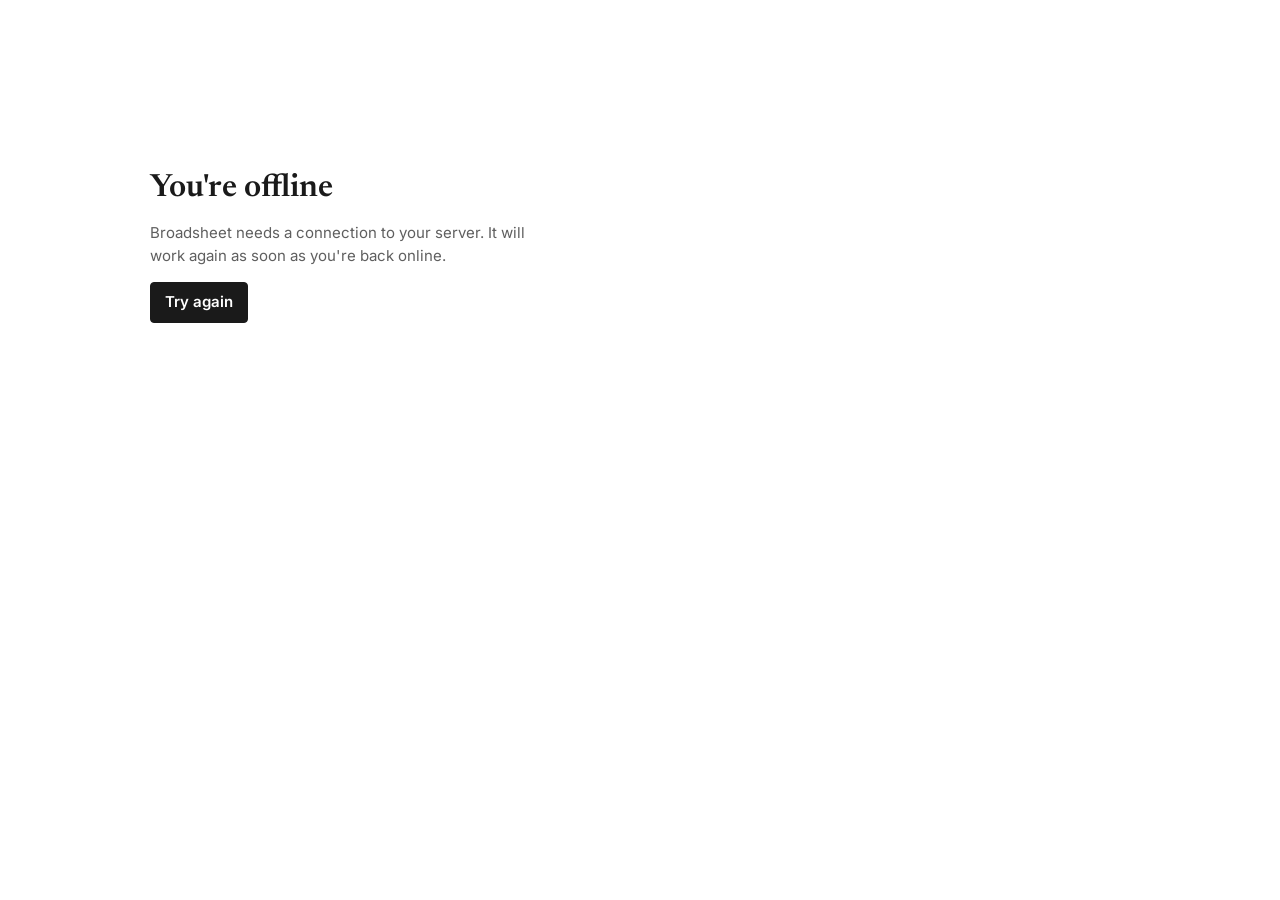
<file: static/offline.html>
<!doctype html>
<html lang="en"><head><meta charset="utf-8"><meta name="viewport" content="width=device-width, initial-scale=1">
<title>Offline · Broadsheet</title><link rel="stylesheet" href="/static/app.css"></head>
<body><main class="main"><section class="panel narrow"><h1>You're offline</h1>
<p class="muted">Broadsheet needs a connection to your server. It will work again as soon as you're back online.</p>
<button class="primary" onclick="location.reload()">Try again</button></section></main></body></html>
</file>
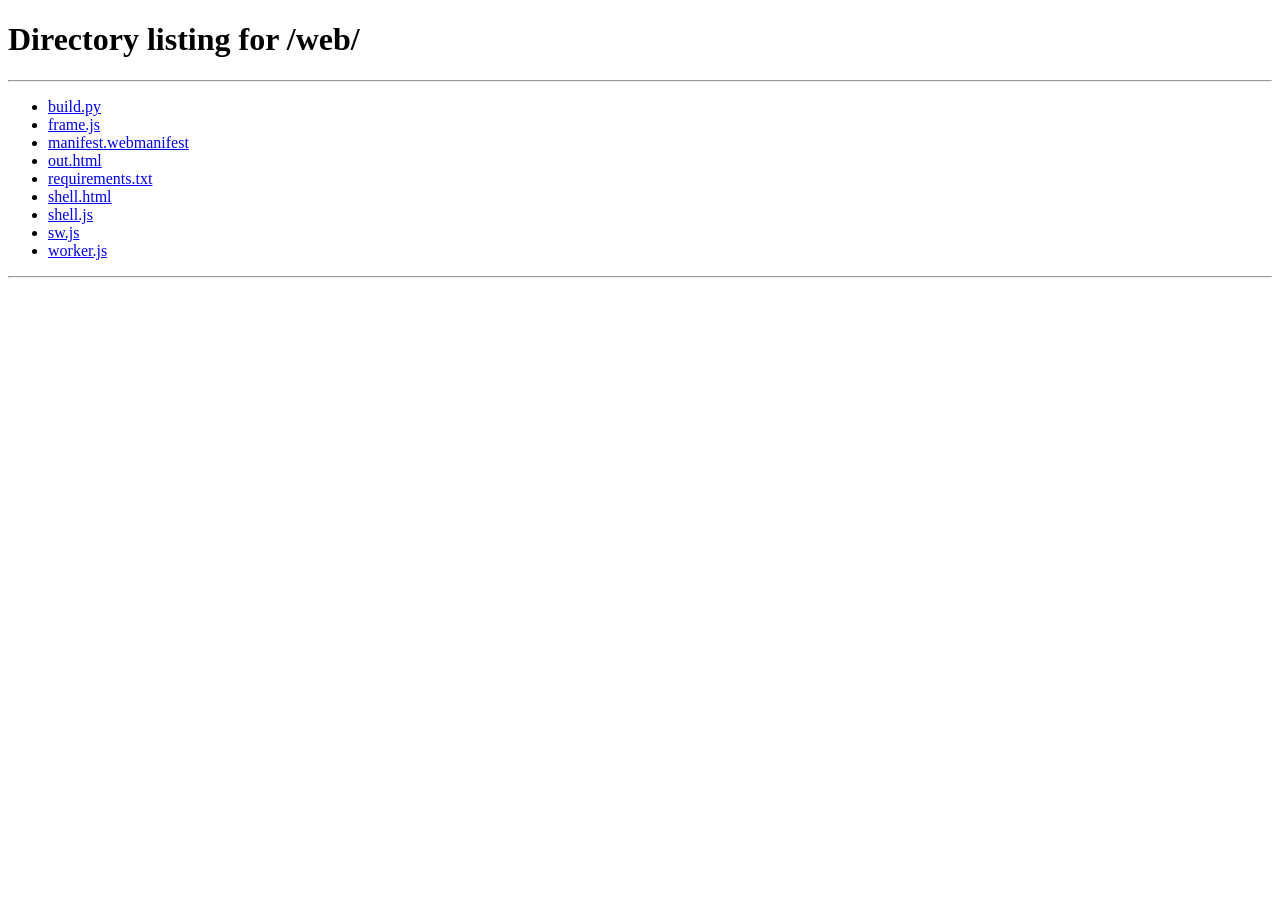
<file: web/out.html>
<!doctype html>
<meta charset="utf-8">
<title>Broadsheet</title>
<script>
  // Leaves the app's frame for a sign-in page that refuses to be framed. Only from inside the app.
  var to = new URLSearchParams(location.search).get("to") || "";
  if (window.top !== window && /^https:\/\//.test(to)) top.location.replace(to);
  else location.replace("/web");
</script>
</file>
<file: static/app.css>
/* Digest: an editorial, reading-first look. Newsreader for what people write, Inter for the interface. */
@font-face { font-family: "Inter"; font-style: normal; font-weight: 100 900; font-display: swap;
  src: url(/static/fonts/inter-latin.woff2) format("woff2"); }
@font-face { font-family: "Newsreader"; font-style: normal; font-weight: 200 800; font-display: swap;
  src: url(/static/fonts/newsreader-latin.woff2) format("woff2"); }
@font-face { font-family: "Newsreader"; font-style: italic; font-weight: 200 800; font-display: swap;
  src: url(/static/fonts/newsreader-italic-latin.woff2) format("woff2"); }

:root {
  --bg: #ffffff; --panel: #ffffff; --text: #1a1a1a; --muted: #5f5f5f; --line: #e3e3e3; --rule: #1a1a1a;
  --accent: #1d4ed8; --accent-soft: #eef2ff; --bsky: #0a6fe0; --masto: #5b5bd6; --x: #1a1a1a;
  --like: #c2185b; --repost: #15803d; --danger: #b91c1c; --ok: #15803d; --warn: #92400e;
  --ink: #1a1a1a; --on-ink: #ffffff;
  --serif: "Newsreader", Georgia, "Times New Roman", serif;
  --sans: "Inter", -apple-system, BlinkMacSystemFont, "Segoe UI", Roboto, sans-serif;
  --radius: 4px;
  color-scheme: light;
}
@media (prefers-color-scheme: dark) {
  :root {
    --bg: #121212; --panel: #121212; --text: #ececec; --muted: #a3a3a3; --line: #2e2e2e; --rule: #ececec;
    --accent: #93b4ff; --accent-soft: #1b2440; --bsky: #6aa8ff; --masto: #a5a5ff; --x: #ececec;
    --like: #ff7aa8; --repost: #5fd08a; --danger: #ff8a8a; --ok: #5fd08a; --warn: #f0b46a;
    --ink: #ececec; --on-ink: #121212; color-scheme: dark;
  }
}
* { box-sizing: border-box; }
html { -webkit-text-size-adjust: 100%; }
body { margin: 0; background: var(--bg); color: var(--text); font: 15px/1.5 var(--sans); }
a { color: var(--accent); text-decoration: none; }
a:hover { text-decoration: underline; }
h1, h2, h3 { line-height: 1.2; margin: 0 0 .4em; font-family: var(--serif); font-weight: 500; letter-spacing: -.005em; }
h1 { font-size: 2rem; } h2 { font-size: 1.6rem; } h3 { font-size: 1.2rem; }
code, pre, .code { font-family: ui-monospace, SFMono-Regular, Menlo, Consolas, monospace; font-size: .86em; }
pre { background: var(--accent-soft); padding: 12px; border-radius: var(--radius); overflow-x: auto; }
.muted { color: var(--muted); }
.icon { width: 18px; height: 18px; flex: none; }
.icon.sm { width: 14px; height: 14px; vertical-align: -2px; }

/* layout: a masthead with the sections across the top; on a phone the sections move to a bar at the bottom */
.masthead { position: sticky; top: 0; z-index: 10; background: var(--bg); border-bottom: 1px solid var(--rule); }
.masthead-inner { max-width: 1120px; margin: 0 auto; padding: 0 32px; height: 64px; display: flex; align-items: center; gap: 32px; }
.brand { font-family: var(--serif); font-size: 1.65rem; font-weight: 600; color: var(--text); letter-spacing: -.01em; white-space: nowrap; }
.brand:hover { text-decoration: none; }
.nav { display: flex; align-items: center; gap: 24px; flex: 1; }
.nav-item { position: relative; color: var(--muted); font-weight: 500; white-space: nowrap; padding: 6px 0; }
.nav-item:hover { color: var(--text); text-decoration: none; }
.nav-item.active { color: var(--text); font-weight: 600; box-shadow: inset 0 -2px 0 var(--accent); }
.nav-item.write { order: 9; margin-left: auto; background: var(--ink); color: var(--on-ink); padding: 9px 18px;
  border-radius: var(--radius); font-weight: 600; box-shadow: none; }
.nav-item.write:hover { opacity: .88; }
.dot { color: var(--accent); font-weight: 700; margin-left: 4px; font-size: .9em; }
.layout { max-width: 1120px; margin: 0 auto; padding: 0 32px; display: flex; gap: 64px; align-items: flex-start; }
.main { flex: 1; min-width: 0; max-width: 680px; padding: 20px 0 96px; }
.main.wide { max-width: 860px; }
.aside { width: 300px; flex: none; position: sticky; top: 64px; padding-top: 28px; display: flex; flex-direction: column; gap: 28px; }
.aside h2 { font-size: 1.35rem; }
.aside p { margin: 0 0 8px; font-family: var(--serif); font-size: 1.08rem; line-height: 1.5; }
.aside-label { font: 600 .75rem/1 var(--sans); letter-spacing: .08em; text-transform: uppercase;
  border-top: 1px solid var(--rule); padding-top: 12px; margin: 0 0 10px; }
.aside-accounts { list-style: none; padding: 0; margin: 0 0 10px; display: flex; flex-direction: column; gap: 8px; }
.aside-accounts li { display: flex; justify-content: space-between; gap: 12px; }
.aside-accounts li span:last-child { color: var(--muted); overflow: hidden; text-overflow: ellipsis; white-space: nowrap; }
@media (max-width: 1000px) { .aside { display: none; } .layout { gap: 0; } }
@media (max-width: 760px) {
  .masthead { position: static; border-bottom: 0; }
  .masthead-inner { height: auto; padding: calc(14px + env(safe-area-inset-top)) 16px 0; }
  .brand { font-size: 1.4rem; }
  .nav { position: fixed; z-index: 10; left: 0; right: 0; bottom: 0; gap: 0; background: var(--bg);
    border-top: 1px solid var(--rule); padding: 0 4px env(safe-area-inset-bottom); }
  .nav-item { flex: 1; text-align: center; padding: 18px 0; font-size: .85rem; }
  .nav-item.active { box-shadow: none; color: var(--accent); text-decoration: underline; text-underline-offset: 4px; }
  .nav-item.write { order: 0; margin: 0; background: none; color: var(--text); padding: 18px 0; }
  .nav-item.write.active { color: var(--accent); }
  .dot { position: absolute; top: 10px; margin-left: 2px; }
  .layout { padding: 0 16px; }
  .main { padding: 4px 0 96px; }
}

/* controls */
button, .button { display: inline-flex; align-items: center; gap: 6px; border: 1px solid var(--line); background: var(--panel);
  color: var(--text); padding: 8px 14px; border-radius: var(--radius); font: inherit; font-weight: 500; cursor: pointer; }
button:hover, .button:hover { border-color: var(--text); text-decoration: none; }
.primary { background: var(--ink); border-color: var(--ink); color: var(--on-ink); font-weight: 600; }
.primary:hover { opacity: .88; border-color: var(--ink); }
.small { padding: 5px 10px; font-size: .85rem; }
.danger { color: var(--danger); }
input, textarea, select { font: inherit; color: var(--text); background: var(--panel); border: 1px solid var(--line);
  border-radius: var(--radius); padding: 9px 11px; width: 100%; }
input[type=checkbox] { width: auto; accent-color: var(--ink); }
input:focus, textarea:focus, select:focus { outline: 2px solid var(--accent); outline-offset: -1px; border-color: transparent; }
textarea.code { font-size: .85rem; line-height: 1.5; tab-size: 4; }
label { display: block; font-weight: 500; }
label > input, label > textarea { margin-top: 4px; font-weight: 400; }
.stack > * + * { margin-top: 12px; }
.row { display: flex; gap: 10px; align-items: center; flex-wrap: wrap; }
.row.end { justify-content: flex-end; }
.grow { flex: 1; }
.panel { border-top: 1px solid var(--rule); padding: 14px 0 22px; margin: 18px 0 0; }
.panel > h3:first-child, .panel > h2:first-child { font: 600 .75rem/1.2 var(--sans); letter-spacing: .08em; text-transform: uppercase;
  margin-bottom: 12px; }
.panel.narrow { max-width: 380px; margin: 15vh auto; border-top: 0; }
.panel.narrow > h1:first-child, .panel.narrow > h2:first-child { font: 600 2rem/1.2 var(--serif); letter-spacing: 0; text-transform: none; }
.page-title { margin: 18px 0 8px; font-size: 2.1rem; }
.error, .result.warn { background: #fdecea; color: #8a1c1c; border-radius: var(--radius); padding: 10px 12px; margin: 10px 0; }
.result.ok { background: #e7f6ee; color: #11573a; border-radius: var(--radius); padding: 10px 12px; margin: 10px 0; }
@media (prefers-color-scheme: dark) {
  .error, .result.warn { background: #3a1c1c; color: #ffb4b4; }
  .result.ok { background: #143325; color: #a6e9c5; }
}
.result ul { margin: 6px 0 0; padding-left: 18px; }
.error-inline { color: var(--danger); padding: 0 12px; }
.empty, .end { text-align: center; color: var(--muted); padding: 32px 8px; font-family: var(--serif); font-style: italic; font-size: 1.05rem; }

/* tabs: words with an underline under the one you're on */
.tabs { display: flex; gap: 24px; overflow-x: auto; scrollbar-width: none; position: sticky; top: 64px; z-index: 5;
  background: var(--bg); border-bottom: 1px solid var(--line); margin-bottom: 4px; }
.tabs::-webkit-scrollbar { display: none; }
@media (max-width: 760px) { .tabs { top: 0; gap: 20px; } }
.tab { white-space: nowrap; padding: 12px 0 10px; color: var(--muted); display: inline-flex; gap: 6px; align-items: center;
  border-bottom: 2px solid transparent; }
.tab:hover { text-decoration: none; color: var(--text); }
.tab.active { color: var(--text); font-weight: 600; border-bottom-color: var(--accent); }
.more-tab { color: var(--accent); }

/* networks are named in words, with a small dot in the network's colour */
.badge { font-size: .8rem; font-weight: 500; color: var(--muted); white-space: nowrap; display: inline-flex; align-items: center; gap: 5px; }
.badge::before { content: ""; width: 7px; height: 7px; border-radius: 50%; background: var(--muted); }
.badge-bluesky::before { background: var(--bsky); } .badge-mastodon::before { background: var(--masto); }
.badge-x::before { background: var(--x); }
.avatar { border-radius: 50%; object-fit: cover; background: var(--line); flex: none; display: inline-flex;
  align-items: center; justify-content: center; font-weight: 600; color: var(--muted); }
.avatar-md { width: 40px; height: 40px; } .avatar-sm { width: 32px; height: 32px; }
.avatar-xs { width: 20px; height: 20px; font-size: .7rem; } .avatar-lg { width: 72px; height: 72px; font-size: 1.6rem; }
.chip { display: inline-flex; gap: 8px; align-items: center; color: var(--text); }

/* posts: no boxes, just a rule between them */
.post { padding: 20px 0 6px; border-bottom: 1px solid var(--line); }
.post.focus { padding-left: 14px; padding-right: 14px; background: var(--accent-soft); border-radius: var(--radius); border-bottom: 0; }
.post > header { display: flex; gap: 10px; align-items: center; }
.who { min-width: 0; flex: 1; display: flex; flex-direction: column; line-height: 1.35; }
.who .name { color: var(--text); overflow: hidden; text-overflow: ellipsis; white-space: nowrap; }
.byline { color: var(--muted); font-size: .85rem; display: flex; white-space: pre; min-width: 0; }
.byline > * { flex: none; }
.byline > .handle { flex: 0 1 auto; min-width: 0; overflow: hidden; text-overflow: ellipsis; }
.byline .badge { font-size: inherit; }
.byline .badge::before { display: none; }
.handle { color: var(--muted); }
.meta { display: flex; gap: 6px; align-items: center; color: var(--muted); font-size: .85rem; }
.time { color: var(--muted); }
.context { color: var(--muted); font-size: .85rem; margin: 0 0 8px; }
.text { white-space: pre-wrap; overflow-wrap: anywhere; margin: 10px 0 6px; font-family: var(--serif); font-size: 1.2rem; line-height: 1.5; }
.text .mention, .text .tag { font-weight: 500; }
.emoji { display: inline-block; height: 1.25em; width: auto; max-width: 3em; vertical-align: -0.25em; margin: 0 0.05em; object-fit: contain; }
.cw { cursor: pointer; color: var(--warn); font-weight: 600; margin: 10px 0; }
.media { display: grid; gap: 3px; margin: 10px 0; overflow: hidden; }
.media-2, .media-4 { grid-template-columns: 1fr 1fr; } .media-3 { grid-template-columns: 2fr 1fr; }
.media-3 .media-item:first-child { grid-row: span 2; }
.media-item { display: block; width: 100%; position: relative; overflow: hidden; }
a.media-item { cursor: zoom-in; }
.media-item img, .media-item video { display: block; width: 100%; max-height: 520px; object-fit: cover; background: var(--line); height: 100%; }
.media-2 .media-item img, .media-3 .media-item img, .media-4 .media-item img,
.media-2 .media-item video, .media-3 .media-item video, .media-4 .media-item video { aspect-ratio: 4/3; }
.media-video video { background: #000; object-fit: contain; }
.media-badge { position: absolute; left: 8px; bottom: 8px; background: rgba(0,0,0,.72); color: #fff; font: 700 .68rem/1 var(--sans);
  letter-spacing: .06em; padding: 4px 6px; border-radius: 3px; pointer-events: none; }
.media-badge-top { top: 8px; bottom: auto; }
.media-video .media-badge { top: 8px; bottom: auto; }
.media-more { position: absolute; inset: 0; background: rgba(0,0,0,.5); color: #fff; display: flex; align-items: center;
  justify-content: center; font: 600 1.8rem/1 var(--sans); pointer-events: none; }
.media-gif { cursor: zoom-in; }
.media-open, .media-pause { position: absolute; width: 36px; height: 36px; border: 0; border-radius: 50%; padding: 0;
  background: rgba(0,0,0,.72) no-repeat center / 18px; color: #fff; cursor: pointer; }
.media-open { top: 8px; right: 8px;
  background-image: url("data:image/svg+xml,%3Csvg xmlns='http://www.w3.org/2000/svg' viewBox='0 0 24 24' fill='none' stroke='white' stroke-width='2' stroke-linecap='round' stroke-linejoin='round'%3E%3Cpath d='M4 9V4h5M20 9V4h-5M4 15v5h5M20 15v5h-5'/%3E%3C/svg%3E"); }
.media-gif .media-open { display: none; }
.media-pause { right: 8px; bottom: 8px;
  background-image: url("data:image/svg+xml,%3Csvg xmlns='http://www.w3.org/2000/svg' viewBox='0 0 24 24' fill='white'%3E%3Crect x='6' y='5' width='4' height='14'/%3E%3Crect x='14' y='5' width='4' height='14'/%3E%3C/svg%3E"); }
.media-gif.paused .media-pause {
  background-image: url("data:image/svg+xml,%3Csvg xmlns='http://www.w3.org/2000/svg' viewBox='0 0 24 24' fill='white'%3E%3Cpath d='M7 4l13 8-13 8z'/%3E%3C/svg%3E"); }

/* the media viewer: pictures and videos open over the page */
.viewer-open, .viewer-open body { overflow: hidden; }
.viewer { position: fixed; inset: 0; z-index: 100; background: #0e0e0e; color: #ececec; display: flex; flex-direction: column;
  padding: env(safe-area-inset-top) env(safe-area-inset-right) env(safe-area-inset-bottom) env(safe-area-inset-left); }
.viewer[hidden] { display: none; }
.viewer-bar { display: flex; align-items: center; gap: 14px; padding: 8px 16px; min-height: 60px; }
.viewer-count { font-weight: 600; white-space: nowrap; }
.viewer-by { flex: 1; min-width: 0; color: #a3a3a3; font-size: .9rem; overflow: hidden; text-overflow: ellipsis; white-space: nowrap; }
.viewer-orig { color: #ececec; font-size: .9rem; border: 1px solid #4a4a4a; padding: 7px 12px; border-radius: var(--radius); white-space: nowrap; }
.viewer-orig:hover { text-decoration: none; border-color: #ececec; }
.viewer-btn { flex: none; width: 46px; height: 46px; border: 0; border-radius: 50%; background: #2a2a2a; color: #ececec;
  display: inline-flex; align-items: center; justify-content: center; cursor: pointer; }
.viewer-btn:hover { background: #3a3a3a; }
.viewer-btn[hidden] { visibility: hidden; display: inline-flex; }
.viewer-stage { flex: 1; min-height: 0; display: flex; align-items: center; gap: 20px; padding: 0 20px; }
.viewer-slot { flex: 1; min-width: 0; height: 100%; display: flex; align-items: center; justify-content: center; }
.viewer-slot img, .viewer-slot video { max-width: 100%; max-height: 100%; object-fit: contain; display: block; }
.viewer-slot img { cursor: zoom-in; }
.viewer-slot.zoomed { overflow: auto; display: block; text-align: center; }
.viewer-slot.zoomed img { max-width: none; max-height: none; display: inline-block; cursor: zoom-out; }
.viewer-foot { display: flex; flex-direction: column; align-items: center; gap: 12px; padding: 12px 20px 16px; }
.viewer-alt { margin: 0; max-width: 680px; max-height: 6.5em; overflow-y: auto; text-align: center; font-family: var(--serif);
  font-size: 1.08rem; line-height: 1.45; }
.viewer-alt .media-badge { position: static; background: #ececec; color: #121212; vertical-align: 2px; margin-right: 6px; }
.viewer-thumbs { display: flex; gap: 8px; max-width: 100%; overflow-x: auto; }
.viewer-thumbs:empty { display: none; }
.viewer-thumb { flex: none; width: 64px; height: 48px; padding: 0; border: 2px solid transparent; border-radius: 3px;
  background: #000; overflow: hidden; opacity: .55; cursor: pointer; }
.viewer-thumb.on { border-color: #ececec; opacity: 1; }
.viewer-thumb img { width: 100%; height: 100%; object-fit: cover; display: block; }
.viewer-hint { color: #a3a3a3; font-size: .8rem; }
@media (max-width: 760px) {
  .viewer-stage { padding: 0; }
  .viewer-stage .viewer-prev, .viewer-stage .viewer-next { display: none; }
  .viewer-thumbs { display: none; }
  .viewer-bar { padding: 8px 10px; }
}
.card { display: block; border: 1px solid var(--line); overflow: hidden; margin: 10px 0; color: var(--text); }
.card:hover { text-decoration: none; border-color: var(--text); }
.card img { width: 100%; max-height: 260px; object-fit: cover; display: block; background: var(--line); }
.card-body { padding: 10px 12px; display: flex; flex-direction: column; gap: 2px; }
.card-body small { color: var(--muted); text-transform: uppercase; letter-spacing: .06em; font-size: .7rem; }
.card-body strong { font-family: var(--serif); font-size: 1.1rem; font-weight: 500; }
.card-body p { margin: 2px 0 0; color: var(--muted); font-size: .9rem; display: -webkit-box; -webkit-line-clamp: 2;
  -webkit-box-orient: vertical; overflow: hidden; }
.quote { display: block; border-left: 0; border: 1px solid var(--line); padding: 10px 12px; margin: 10px 0; color: var(--text); }
.quote:hover { text-decoration: none; border-color: var(--text); }
.quote .text { font-size: 1.05rem; }
.quote-head { display: flex; gap: 6px; align-items: center; font-size: .9rem; }
.quote-head small { color: var(--muted); }
.actions { display: flex; gap: 22px; margin-top: 2px; }
.act { background: none; border: 0; color: var(--muted); padding: 8px 0; display: inline-flex; gap: 6px; align-items: center;
  font-size: .85rem; border-radius: 0; }
.act:hover { color: var(--text); background: none; text-decoration: none; }
.act.on-like { color: var(--like); } .act.on-like svg { fill: var(--like); }
.act.on-repost { color: var(--repost); }
.why { position: relative; }
.why-btn { list-style: none; cursor: pointer; display: inline-flex; color: var(--muted); }
.why-btn::-webkit-details-marker { display: none; }
.why-box { position: absolute; right: 0; top: 24px; z-index: 6; background: var(--panel); border: 1px solid var(--rule);
  padding: 10px 12px; min-width: 210px; color: var(--text); }
.why-box ul { list-style: none; margin: 6px 0 0; padding: 0; }
.why-box li { display: flex; justify-content: space-between; gap: 16px; font-variant-numeric: tabular-nums; }
.more { display: flex; gap: 8px; justify-content: center; align-items: center; color: var(--muted); padding: 24px; }
.spinner { width: 16px; height: 16px; border: 2px solid var(--line); border-top-color: var(--text); border-radius: 50%;
  display: inline-block; animation: spin .8s linear infinite; }
.htmx-indicator { display: none; } .htmx-request .htmx-indicator, .htmx-request.htmx-indicator { display: inline-block; }
@keyframes spin { to { transform: rotate(360deg); } }
.reply-btn { margin: 0 0 12px; }

/* conversations: a reply in a feed shows what it answers; the conversation page nests replies under what they answer */
.post[data-href] { cursor: pointer; }
.post[data-href] .text { cursor: auto; }
.peek { display: grid; grid-template-columns: 32px 1fr; gap: 0 10px; margin: -6px 0 0; color: var(--muted); }
.peek:hover { text-decoration: none; }
.peek:hover .peek-text { color: var(--text); }
.peek-rail { display: flex; flex-direction: column; align-items: center; padding-top: 2px; }
.peek-line { flex: 1; width: 2px; min-height: 10px; background: var(--line); margin-top: 4px; }
.peek-body { min-width: 0; padding-bottom: 10px; }
.peek-who { font-size: .85rem; overflow: hidden; text-overflow: ellipsis; white-space: nowrap; }
.peek-who strong { color: var(--text); font-weight: 600; }
.peek-text { font-family: var(--serif); font-size: 1.02rem; line-height: 1.4; display: -webkit-box; -webkit-line-clamp: 2;
  -webkit-box-orient: vertical; overflow: hidden; overflow-wrap: anywhere; }
.convo-link { display: flex; justify-content: space-between; align-items: center; margin: 8px 0 2px; padding: 8px 12px;
  background: var(--accent-soft); border-radius: var(--radius); font-size: .88rem; font-weight: 500; }
.convo-link:hover { text-decoration: none; }
.name-row { display: flex; align-items: center; gap: 6px; min-width: 0; }
.op { flex: none; font: 600 .66rem/1 var(--sans); letter-spacing: .06em; text-transform: uppercase; color: var(--muted);
  border: 1px solid var(--line); border-radius: 3px; padding: 3px 5px; }
.chain .post { border-bottom: 0; position: relative; padding-bottom: 2px; }
.chain .post::before { content: ""; position: absolute; left: 15px; top: 60px; bottom: -16px; width: 2px; background: var(--line); }
.chain .post > :not(header) { margin-left: 42px; }
.conversation > .post.focus { margin-top: 16px; }
.thread-sep { font: 600 .75rem/1 var(--sans); letter-spacing: .08em; text-transform: uppercase; color: var(--muted);
  border-top: 1px solid var(--rule); padding-top: 12px; margin: 8px 0 0; }
.branch { border-left: 2px solid var(--line); margin-left: 15px; padding-left: 16px; }
.branch .post:last-child, .branch .fold .post:last-child { border-bottom: 0; }
.fold-btn { list-style: none; cursor: pointer; color: var(--accent); font-size: .88rem; font-weight: 500; padding: 10px 0; }
.fold-btn::-webkit-details-marker { display: none; }
.fold[open] > .fold-btn { display: none; }
@media (max-width: 760px) { .branch { margin-left: 6px; padding-left: 10px; } .chain .post > :not(header) { margin-left: 0; }
  .chain .post::before { display: none; } }

/* compose: a quiet page to write on, mentions explained as footnotes underneath */
.compose textarea[name=text] { font-family: var(--serif); font-size: 1.4rem; line-height: 1.45; border: 0; padding: 4px 0;
  min-height: 9rem; resize: vertical; background: transparent; }
.compose textarea[name=text]:focus { outline: 0; }
.acct-list { display: flex; flex-wrap: wrap; gap: 4px 22px; border-top: 1px solid var(--rule); padding-top: 8px; }
.acct-option { display: flex; align-items: center; gap: 8px; font-weight: 500; min-height: 44px; }
.acct-option .avatar { display: none; }
.acct-option .counter { font-variant-numeric: tabular-nums; color: var(--muted); font-size: .85rem; font-weight: 400; }
.acct-option .counter.over { color: var(--danger); font-weight: 600; }
.overrides summary, .compose-extras summary { cursor: pointer; color: var(--text); text-decoration: underline;
  text-decoration-color: var(--line); text-underline-offset: 3px; }
.overrides label { margin-top: 8px; }
.compose .images label, .compose .row label { font-size: .9rem; }
.mention-menu { position: absolute; z-index: 30; list-style: none; margin: 0; padding: 4px; max-height: 300px;
  overflow-y: auto; background: var(--panel); border: 1px solid var(--rule); box-shadow: 0 8px 24px rgba(0,0,0,.12); }
.mention-menu li { display: flex; align-items: center; gap: 10px; padding: 6px 8px; cursor: pointer; }
.mention-menu li.active, .mention-menu li:hover { background: var(--accent-soft); }
.mention-menu .avatar { width: 28px; height: 28px; }
.mention-menu .who { display: flex; flex-direction: column; min-width: 0; }
.mention-menu .handles { color: var(--muted); overflow: hidden; text-overflow: ellipsis; white-space: nowrap; }
.mention-menu .badge { margin-right: 6px; }
.mention-menu .linked { color: var(--ok); font-weight: 600; }
.mention-preview { margin-top: 18px; }
.mention-rows { list-style: none; padding: 0; margin: 0; display: flex; flex-direction: column; gap: 14px; counter-reset: fn; }
.mention-rows > li { counter-increment: fn; position: relative; padding-left: 24px; }
.mention-rows > li::before { content: counter(fn); position: absolute; left: 0; top: 1px; color: var(--accent); font-weight: 600; font-size: .8rem; }
.mention-rows > li.unknown::before { color: var(--warn); }
.mention-rows ul { list-style: none; padding: 2px 0 4px; margin: 0; }
.mention-rows li li { overflow-wrap: anywhere; color: var(--muted); }
.mention-rows li li code { font-size: .85rem; color: var(--text); background: none; }
.mention-rows .how-plain, .mention-rows .how-name, .mention-rows .how-bridged { color: var(--warn); }
.images input[type=file] { padding: 8px; }
#alt-fields input { margin-top: 6px; }
/* cross-post: the original's pictures, each with its alt text */
.xp-media-list { border: 0; border-top: 1px solid var(--rule); padding: 8px 0 0; margin: 0; display: flex; flex-direction: column; gap: 12px; }
.xp-media-list legend { font-size: .9rem; font-weight: 600; padding: 0; }
.xp-media { display: grid; grid-template-columns: auto 1fr; gap: 4px 12px; align-items: center; }
.xp-media > :not(.xp-pick) { grid-column: 2; }
.xp-pick { display: flex; align-items: center; gap: 8px; grid-row: span 2; font-size: .85rem; flex-direction: column; }
.xp-pick span:last-child { position: absolute; width: 1px; height: 1px; overflow: hidden; clip: rect(0 0 0 0); }
.xp-thumb { width: 72px; height: 72px; object-fit: cover; border: 1px solid var(--line); display: block; }
.xp-thumb-text { display: flex; align-items: center; justify-content: center; color: var(--muted); }
.xp-media label { font-size: .9rem; }

/* notifications */
.notif { display: flex; gap: 12px; padding: 16px 0; border-bottom: 1px solid var(--line); }
.notif-body { min-width: 0; flex: 1; }
.notif-meta { margin-left: 6px; color: var(--muted); }
.notif-meta .badge { margin-right: 4px; }
.notif-text { display: block; color: var(--muted); margin-top: 4px; white-space: pre-wrap; overflow-wrap: anywhere;
  font-family: var(--serif); font-size: 1.05rem; }

/* profile, feeds, settings */
.profile-head { display: flex; gap: 14px; align-items: center; }
.bio { white-space: pre-wrap; font-family: var(--serif); font-size: 1.1rem; }
.feed-head { display: flex; justify-content: space-between; align-items: baseline; gap: 8px; }
.sources code { background: var(--accent-soft); padding: 1px 6px; border-radius: var(--radius); margin-right: 4px; }
.native-feeds { padding-left: 18px; } .native-feeds code { font-size: .75rem; }
.acct-rows { list-style: none; padding: 0; margin: 0; }
.acct-row { display: flex; align-items: center; gap: 12px; padding: 12px 0; border-bottom: 1px solid var(--line); min-height: 60px; }
.acct-row .chip strong { font-family: var(--serif); font-size: 1.1rem; font-weight: 500; }
.acct-row form { margin-left: auto; }
.acct-row.expired .fail { color: var(--danger); font-weight: 600; }
.acct-row.expired .reconnect + form { margin-left: 0; }
.result li form.reconnect { display: inline; margin-left: 8px; }
.connect { align-items: flex-end; margin-top: 12px; }
.row.connect > label:not(.grow) { display: block; flex: 1 1 220px; }
.checks { display: flex; flex-wrap: wrap; gap: 12px; margin: 10px 0; }
.checks label { font-weight: 400; display: inline-flex; gap: 6px; align-items: center; }
/* X: finishing a post in X's own window, and the guided setup for direct posting */
.handoff { background: var(--accent-soft); border-radius: var(--radius); padding: 12px 14px; margin: 10px 0;
  display: flex; flex-direction: column; gap: 6px; align-items: flex-start; }
.handoff strong { font-family: var(--serif); font-size: 1.15rem; font-weight: 500; }
.handoff p { margin: 0; }
.x-direct { border-top: 1px solid var(--line); margin-top: 16px; padding-top: 12px; }
.setup-steps { list-style: none; counter-reset: step; padding: 0; margin: 16px 0; display: flex; flex-direction: column; gap: 18px; }
.setup-steps > li { counter-increment: step; display: grid; grid-template-columns: 28px 1fr; gap: 12px; }
.setup-steps > li > div { min-width: 0; }
.setup-steps > li::before { content: counter(step); width: 26px; height: 26px; border-radius: 50%; border: 1px solid var(--rule);
  display: grid; place-items: center; font-size: .8rem; font-weight: 600; }
.setup-steps > li.done::before { content: "\2713"; background: var(--ink); color: var(--on-ink); border-color: var(--ink); }
.setup-steps p { margin: 4px 0 0; }
.copy-row { margin-top: 6px; flex-wrap: nowrap; }
.copy-row input { flex: 1; min-width: 0; font-family: ui-monospace, SFMono-Regular, Menlo, Consolas, monospace; font-size: .85rem; }
.spend { height: 6px; background: var(--line); margin: 6px 0 12px; }
.spend > span { display: block; height: 6px; background: var(--warn); max-width: 100%; }
.preview { margin-top: 16px; }
.handle-chip { display: inline-flex; gap: 4px; align-items: center; }
.people-panel form.inline { display: inline; }
.people-panel .link-form, .people-panel details { margin-top: 8px; }
.link-form select { width: auto; }
.people-panel summary, .person summary { cursor: pointer; color: var(--accent); }
.person-form { margin-top: 8px; }
.row > label:not(.grow) { display: inline-flex; gap: 6px; align-items: center; font-weight: 400; }
.feed-title { display: flex; align-items: center; gap: 8px; flex-wrap: wrap; }
.feed-title h3 { margin: 0; }
.feed-actions { flex-wrap: wrap; gap: 6px; }
.feed-actions form { margin: 0; }
.hidden-feed { opacity: .6; }
.feed-bar { display: flex; justify-content: space-between; align-items: center; gap: 10px; margin: 10px 0 4px; }
.feed-about { display: flex; align-items: center; gap: 10px; flex-wrap: wrap; min-width: 0; }
.feed-desc { margin: 0; color: var(--muted); font-family: var(--serif); font-style: italic; font-size: 1.02rem; }
.feed-nets { display: flex; gap: 10px; }
.reference { margin-top: 16px; } .reference h3 { font-size: .95rem; margin: 12px 0 4px; }
.reference ul { padding-left: 18px; } .reference li { margin: 2px 0; font-size: .9rem; }
.feed-bar .row { flex-wrap: nowrap; gap: 6px; }

/* arrange tabs: a numbered list you drag by the handle; each row lifts with a rule under it while it moves */
.arrange-list { list-style: none; padding: 0; margin: 14px 0 0; border-top: 1px solid var(--rule); counter-reset: tab; }
.arrange-item { counter-increment: tab; display: flex; align-items: center; gap: 6px; min-height: 64px;
  border-bottom: 1px solid var(--line); background: var(--bg); position: relative; }
.arrange-item::before { content: counter(tab); width: 22px; flex: none; text-align: right; color: var(--muted);
  font: 500 .8rem/1 var(--sans); font-variant-numeric: tabular-nums; }
.arrange-item.off .arrange-name { opacity: .5; }
.grip { border: 0; background: none; padding: 0; width: 44px; height: 44px; justify-content: center; color: var(--muted);
  cursor: grab; touch-action: none; flex: none; }
.grip:hover { color: var(--text); }
.grip .icon { width: 22px; height: 22px; fill: currentColor; }
.arrange-label { flex: 1; min-width: 0; display: flex; align-items: center; gap: 12px; padding: 10px 0; cursor: pointer; font-weight: 400; }
.arrange-label input { width: 18px; height: 18px; flex: none; margin: 0; }
.arrange-name { display: flex; flex-direction: column; min-width: 0; }
.arrange-name strong { font-family: var(--serif); font-size: 1.15rem; font-weight: 500; overflow: hidden; text-overflow: ellipsis;
  white-space: nowrap; }
.arrange-name small { display: flex; gap: 10px; align-items: center; flex-wrap: wrap; font-size: .82rem; }
.arrange-name small .badge { font-size: inherit; }
.nudges { display: flex; flex: none; }
.nudge { border: 0; background: none; color: var(--muted); width: 40px; height: 44px; justify-content: center; padding: 0; font-size: 1.05rem; }
.nudge:hover { color: var(--text); }
.arrange-list.sorting { user-select: none; -webkit-user-select: none; }
.arrange-list.sorting .grip { cursor: grabbing; }
.arrange-item.dragging { z-index: 2; border-top: 1px solid var(--rule); border-bottom-color: var(--rule);
  box-shadow: 0 10px 28px rgba(0, 0, 0, .14); }
.arrange-item.moved { animation: moved 1s ease-out; }
@keyframes moved { from { background: var(--accent-soft); } to { background: var(--bg); } }
.arrange-foot { margin-top: 20px; }
@media (max-width: 760px) { .nudges { display: none; } }

/* pull to refresh: a quiet line that opens above the timeline as you pull */
html.pull-page, html.pull-page body { overscroll-behavior-y: contain; }
.ptr { height: 0; overflow: hidden; display: flex; align-items: flex-end; justify-content: center; color: var(--muted);
  transition: height .2s ease; }
.ptr.pulling { transition: none; }
.ptr-inner { display: flex; align-items: center; gap: 8px; padding-bottom: 16px; font: italic 1rem/1 var(--serif); }
.ptr-arrow { display: inline-flex; transition: transform .15s ease; }
.ptr.ready .ptr-arrow { transform: rotate(180deg); color: var(--accent); }
.ptr.ready .ptr-label { color: var(--text); }
.ptr .spinner { display: none; }
.ptr.refreshing .spinner { display: inline-block; }
.ptr.refreshing .ptr-arrow { display: none; }

/* community feeds: browse, add, share and the anonymous stats question */
.tabs.feeds-subnav { position: static; border-bottom: 1px solid var(--line); margin-top: 8px; }
.kicker { margin: 18px 0 0; font: 600 .75rem/1.2 var(--sans); letter-spacing: .08em; text-transform: uppercase; color: var(--muted); }
.kicker + .page-title { margin-top: 4px; }
.lede { font-family: var(--serif); font-size: 1.12rem; line-height: 1.5; max-width: 620px; }
.ok-text { color: var(--ok); font-weight: 600; } .warn-text { color: var(--warn); font-weight: 600; }
.no-text { color: var(--danger); font-weight: 600; } .accent-text { color: var(--accent); font-weight: 600; }
a.plain { color: var(--text); } a.plain:hover { text-decoration: none; } a.plain h3 { margin: 0; }
.community-list { list-style: none; padding: 0; margin: 16px 0 0; border-top: 1px solid var(--rule); }
.community-row { display: flex; gap: 16px; align-items: flex-start; padding: 16px 0; border-bottom: 1px solid var(--line); }
.community-about { flex: 1; min-width: 0; }
.community-about .feed-desc { margin: 4px 0 6px; }
.community-about .badge { margin-left: 4px; }
.community-action { display: flex; flex-direction: column; align-items: flex-end; gap: 6px; flex: none; }
.added { color: var(--ok); font-weight: 600; }
.notice-card { border: 1px solid var(--line); background: var(--accent-soft); border-radius: var(--radius); padding: 12px 14px; margin: 16px 0 0; }
.notice-card p { margin: 0 0 4px; }
.notice-card.warn { background: none; border-color: var(--warn); }
.read-rows { list-style: none; padding: 0; margin: 8px 0 0; display: flex; flex-direction: column; gap: 6px; }
.read-rows code { font-size: .78rem; }
.mini-stats { display: grid; grid-template-columns: repeat(auto-fit, minmax(110px, 1fr)); gap: 12px; }
.mini-stats > div { display: flex; flex-direction: column; }
.mini-stats strong { font: 500 1.5rem/1.2 var(--serif); font-variant-numeric: tabular-nums; }
.sheet-actions { margin-top: 18px; }
fieldset.choices { border: 0; padding: 0; margin: 0; display: flex; flex-direction: column; gap: 10px; }
fieldset.choices legend { padding: 0; margin-bottom: 8px; }
label.choice { display: flex; gap: 12px; align-items: flex-start; padding: 12px 14px; border: 1px solid var(--line);
  border-radius: var(--radius); cursor: pointer; font-weight: 400; min-height: 44px; }
label.choice:has(input:checked) { border-color: var(--text); box-shadow: inset 0 0 0 1px var(--text); }
label.choice input { width: 20px; height: 20px; margin: 1px 0 0; accent-color: var(--ink); flex: none; }
label.choice span { display: flex; flex-direction: column; }
label.check { display: flex; gap: 10px; align-items: flex-start; font-weight: 400; }
label.check input { width: 18px; height: 18px; margin: 2px 0 0; accent-color: var(--ink); flex: none; }
.two-col { display: grid; grid-template-columns: repeat(2, minmax(0, 1fr)); gap: 16px; font-size: .9rem; margin: 12px 0; }
.two-col ul { margin: 4px 0 0; padding-left: 18px; }
.check-list { list-style: none; padding: 0; margin: 0; display: flex; flex-direction: column; gap: 8px; }
.submission .status { font-size: .82rem; }
.submission blockquote { margin: 8px 0; padding-left: 12px; border-left: 2px solid var(--line); font-family: var(--serif);
  font-style: italic; color: var(--muted); }
.steps { list-style: none; padding: 0; margin: 10px 0; }
.steps li { position: relative; padding: 0 0 12px 24px; display: flex; flex-direction: column; }
.steps li::before { content: ""; position: absolute; left: 0; top: 5px; width: 12px; height: 12px; border-radius: 50%;
  box-sizing: border-box; border: 2px solid var(--line); background: var(--bg); }
.steps li::after { content: ""; position: absolute; left: 5px; top: 19px; bottom: 0; width: 2px; background: var(--line); }
.steps li:last-child::after { display: none; }
.steps li.done::before { background: var(--text); border-color: var(--text); }
.steps li.done::after { background: var(--text); }
.steps li.now::before { border-color: var(--warn); }
.steps li.todo strong { color: var(--muted); }

/* Polls */
.poll { display: flex; flex-direction: column; gap: 6px; margin: 10px 0; }
.poll-pick { display: flex; align-items: center; gap: 10px; font-weight: 400; border: 1px solid var(--line); border-radius: var(--radius);
  padding: 8px 12px; cursor: pointer; }
.poll-pick:hover { border-color: var(--text); }
.poll-pick input { margin: 0; width: 18px; height: 18px; padding: 0; accent-color: var(--accent); flex: none; }
.poll-pick:has(input:checked) { border-color: var(--accent); background: var(--accent-soft); }
.poll-row { position: relative; border-radius: var(--radius); overflow: hidden; min-height: 2.2em; }
.poll-bar { position: absolute; inset: 0 auto 0 0; background: var(--line); border-radius: var(--radius); }
.poll-lead .poll-bar { background: color-mix(in srgb, var(--accent) 28%, var(--bg)); }
.poll-label { position: relative; display: flex; align-items: baseline; gap: 10px; padding: 6px 10px; }
.poll-pct { min-width: 2.8em; font-variant-numeric: tabular-nums; font-weight: 600; }
.poll-title { overflow-wrap: anywhere; }
.poll-check { color: var(--accent); font-weight: 700; }
.poll-foot { display: flex; align-items: center; flex-wrap: wrap; gap: 4px 12px; }
.poll-meta { color: var(--muted); }
.poll-vote { background: var(--ink); color: var(--on-ink); border-color: var(--ink); }
.poll-vote:hover { border-color: var(--ink); opacity: .9; }
.poll-link { border: 0; background: none; padding: 0; color: var(--accent); font: inherit; font-size: .9rem; cursor: pointer; }
.poll-link:hover { text-decoration: underline; }
.poll .error-inline { padding: 0; }
.poll-mini { color: var(--muted); font-size: .85rem; margin-top: 6px; }
</file>
